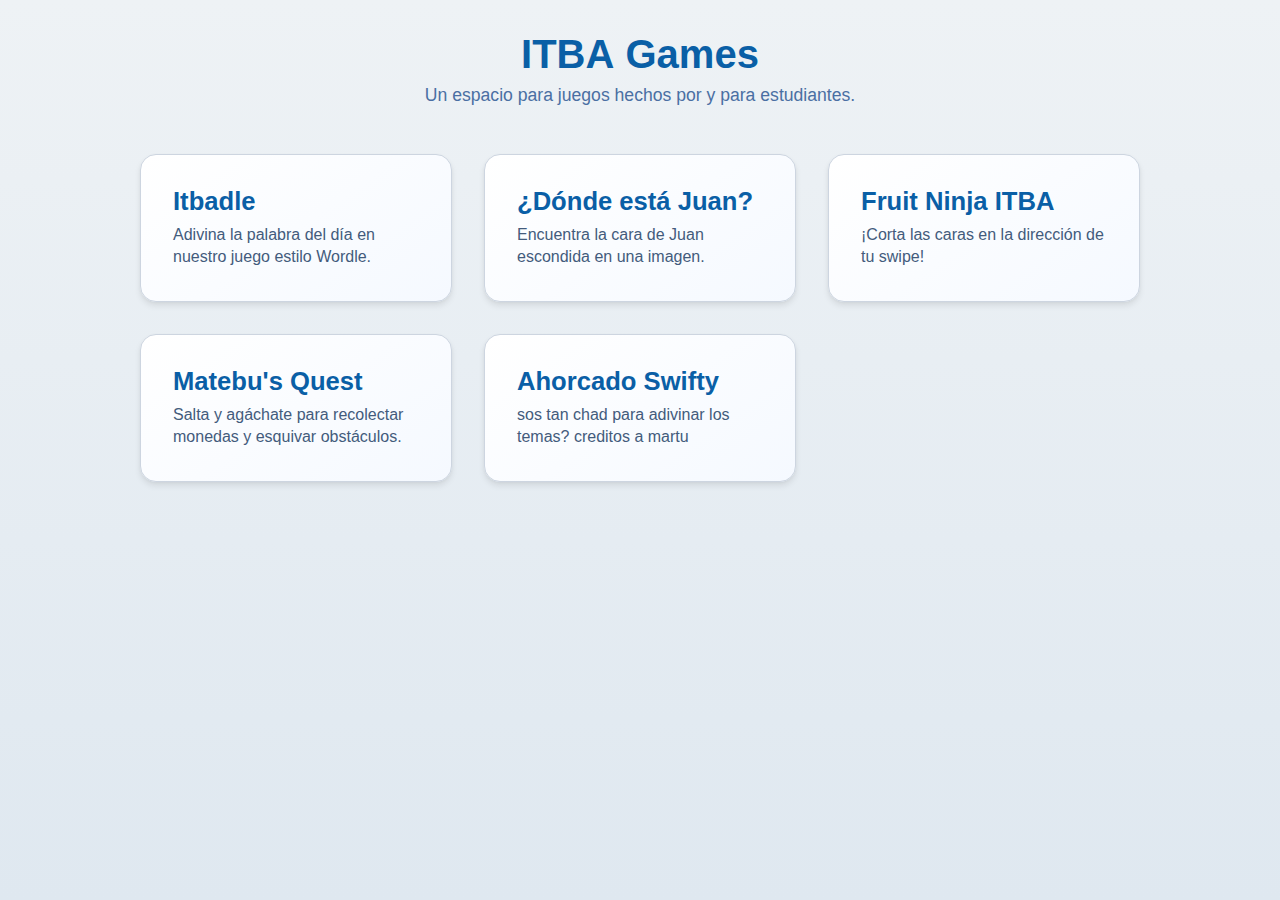
<file: index.html>
<!DOCTYPE html>
<html lang="es">
  <head>
    <meta charset="UTF-8" />
    <meta name="viewport" content="width=device-width, initial-scale=1.0" />
    <title>ITBA Games Hub</title>
    <link rel="stylesheet" href="style.css" />
  </head>
  <body>
    <header>
      <h1>ITBA Games</h1>
      <p>Un espacio para juegos hechos por y para estudiantes.</p>
    </header>
    <main>
      <!-- Tarjeta de Itbadle -->
      <a class="game-card" href="games/itbadle/index.html">
        <div class="card-content">
          <h2>Itbadle</h2>
          <p>Adivina la palabra del día en nuestro juego estilo Wordle.</p>
        </div>
      </a>
      <!-- Tarjeta de "¿Dónde está Juan?" -->
      <a class="game-card" href="games/donde-esta-juan/index.html">
        <div class="card-content">
          <h2>¿Dónde está Juan?</h2>
          <p>Encuentra la cara de Juan escondida en una imagen.</p>
        </div>
      </a>
      <!-- Tarjeta de Fruit Ninja -->
      <a class="game-card" href="games/fruit-ninja/index.html">
        <div class="card-content">
          <h2>Fruit Ninja ITBA</h2>
          <p>¡Corta las caras en la dirección de tu swipe!</p>
        </div>
      </a>
      <!-- Tarjeta de Matebu's Quest -->
      <a class="game-card" href="games/matebus-quest/index.html">
        <div class="card-content">
          <h2>Matebu's Quest</h2>
          <p>Salta y agáchate para recolectar monedas y esquivar obstáculos.</p>
        </div>
      </a>
      <!-- Tarjeta de Swifty Ahorcado -->
      <a class="game-card" href="games/switfy-ahorcado/index.html">
        <div class="card-content">
          <h2>Ahorcado Swifty</h2>
          <p>sos tan chad para adivinar los temas? creditos a martu</p>
        </div>
      </a>
    </main>
  </body>
</html>
</file>
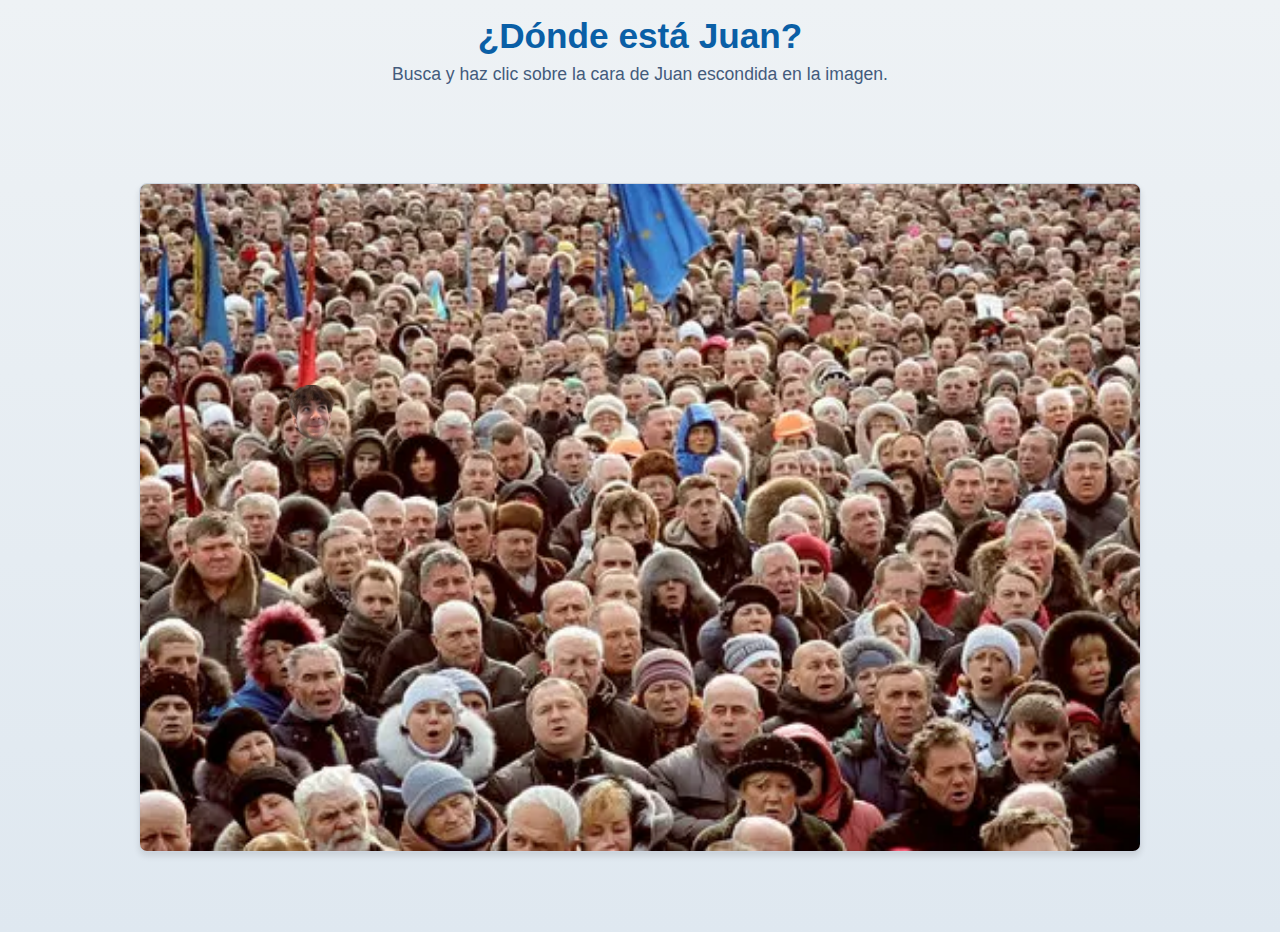
<file: games/donde-esta-juan/index.html>
<!DOCTYPE html>
<html lang="es">
  <head>
    <meta charset="UTF-8" />
    <meta name="viewport" content="width=device-width, initial-scale=1.0" />
    <title>¿Dónde está Juan? - ITBA Games</title>
    <link rel="stylesheet" href="style.css" />
    <!-- Confetti script para celebración al encontrar la cabeza -->
    <script src="../../confetti.js"></script>
  </head>
  <body>
    <header>
      <h1>¿Dónde está Juan?</h1>
      <p>Busca y haz clic sobre la cara de Juan escondida en la imagen.</p>
    </header>
    <main>
      <div id="game-container">
        <img id="background" alt="Fondo del juego" />
        <img id="juan" alt="Juan" />
      </div>
      <div id="message" hidden>¡Encontraste a Juan!</div>
    </main>
    <script src="script.js"></script>
  </body>
</html>
</file>
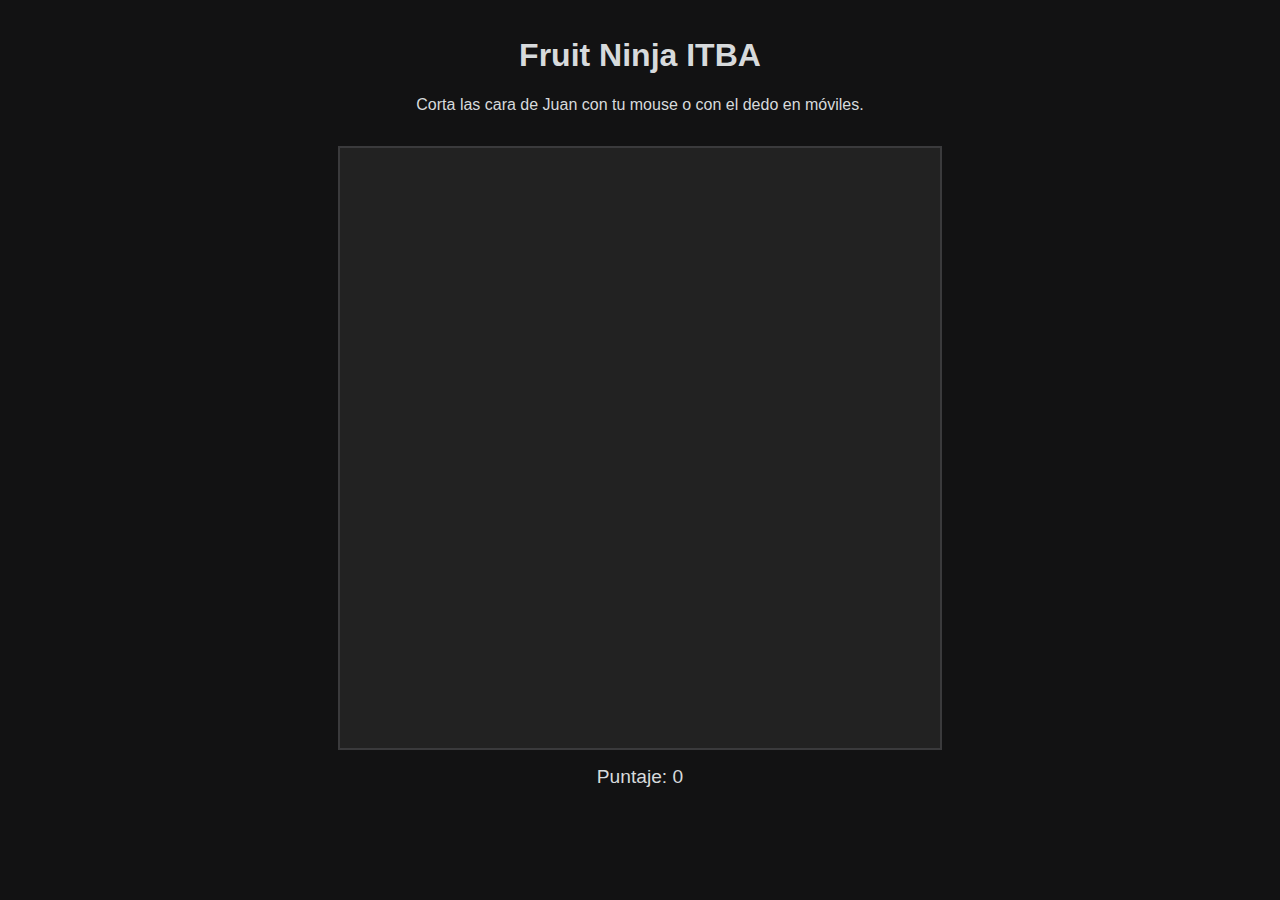
<file: games/fruit-ninja/index.html>
<!DOCTYPE html>
<html lang="es">
  <head>
    <meta charset="UTF-8" />
    <meta name="viewport" content="width=device-width, initial-scale=1.0" />
    <title>Juan Ninja</title>
    <link rel="stylesheet" href="style.css" />
  </head>
  <body>
    <header>
      <h1>Fruit Ninja ITBA</h1>
      <p>Corta las cara de Juan con tu mouse o con el dedo en móviles.</p>
    </header>
    <canvas id="gameCanvas"></canvas>
    <div id="score">Puntaje: 0</div>
    <script src="script.js"></script>
  </body>
</html>
</file>
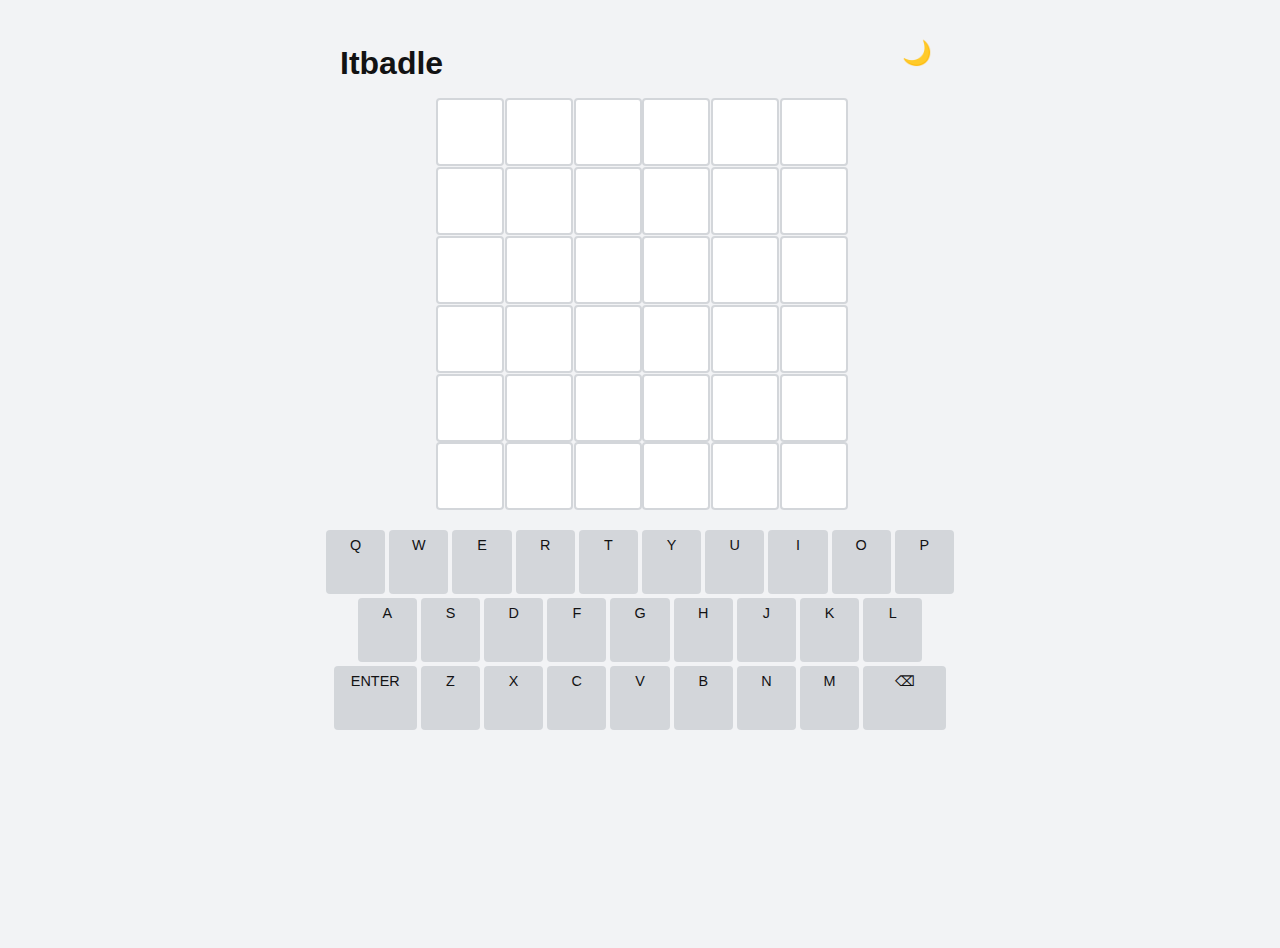
<file: games/itbadle/index.html>
<!DOCTYPE html>
<html lang="es">
  <head>
    <meta charset="UTF-8" />
    <meta name="viewport" content="width=device-width, initial-scale=1.0" />
    <title>Itbadle</title>
    <link rel="stylesheet" href="style.css" />
    <!-- Script para generar confetti al acertar la palabra -->
    <script src="../../confetti.js"></script>
  </head>
  <body>
    <!-- Encabezado con título y botón de modo oscuro/claro -->
    <header>
      <h1>Itbadle</h1>
      <button id="theme-toggle" aria-label="Cambiar tema">🌙</button>
    </header>
    <!-- Contenedor del tablero del juego -->
    <div id="board" aria-label="Tablero de juego"></div>

    <!-- Contenedor del teclado en pantalla -->
    <div id="keyboard" aria-label="Teclado virtual"></div>

    <!-- Mensajes de estado -->
    <div id="message" role="alert"></div>

    <!-- Pie de página vacío eliminado -->

    <script src="script.js"></script>
  </body>
</html>
</file>
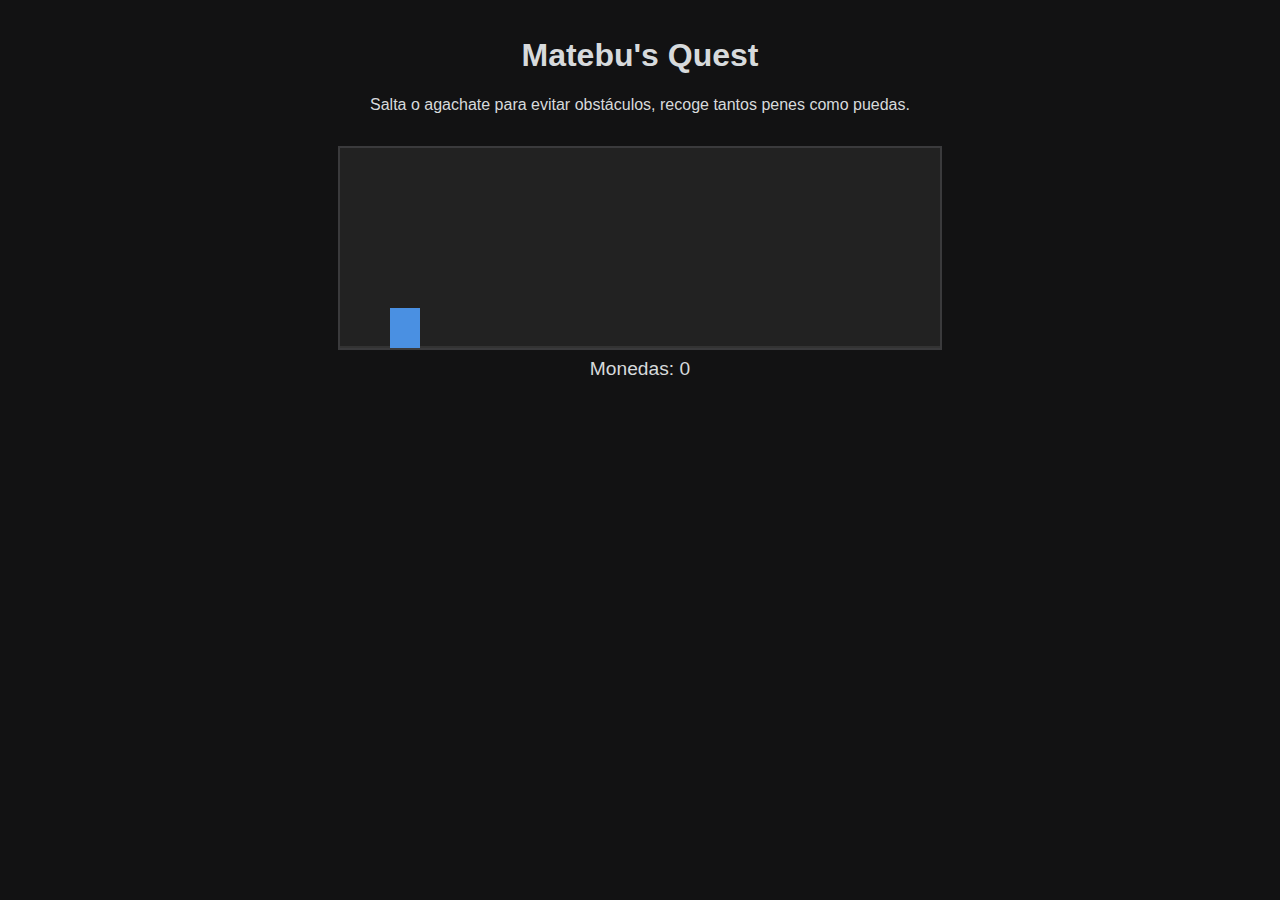
<file: games/matebus-quest/index.html>
<!DOCTYPE html>
<html lang="es">
<head>
  <meta charset="UTF-8" />
  <meta name="viewport" content="width=device-width, initial-scale=1.0" />
  <title>Matebu's Quest</title>
  <link rel="stylesheet" href="style.css" />
</head>
<body>
  <header>
    <h1>Matebu's Quest</h1>
    <p>Salta o agachate para evitar obstáculos, recoge tantos penes como puedas.</p>
  </header>

  <canvas id="gameCanvas"></canvas>
  <!-- Indicador de puntos (se usa una palabra neutra en lugar de un término sexual) -->
  <div id="score">Penes: 0</div>
  <div id="gameOver" style="display:none;">
    <p id="finalScore"></p>
    <button id="restartBtn">Reiniciar</button>
  </div>

  <script src="script.js"></script>
</body>
</html>
</file>
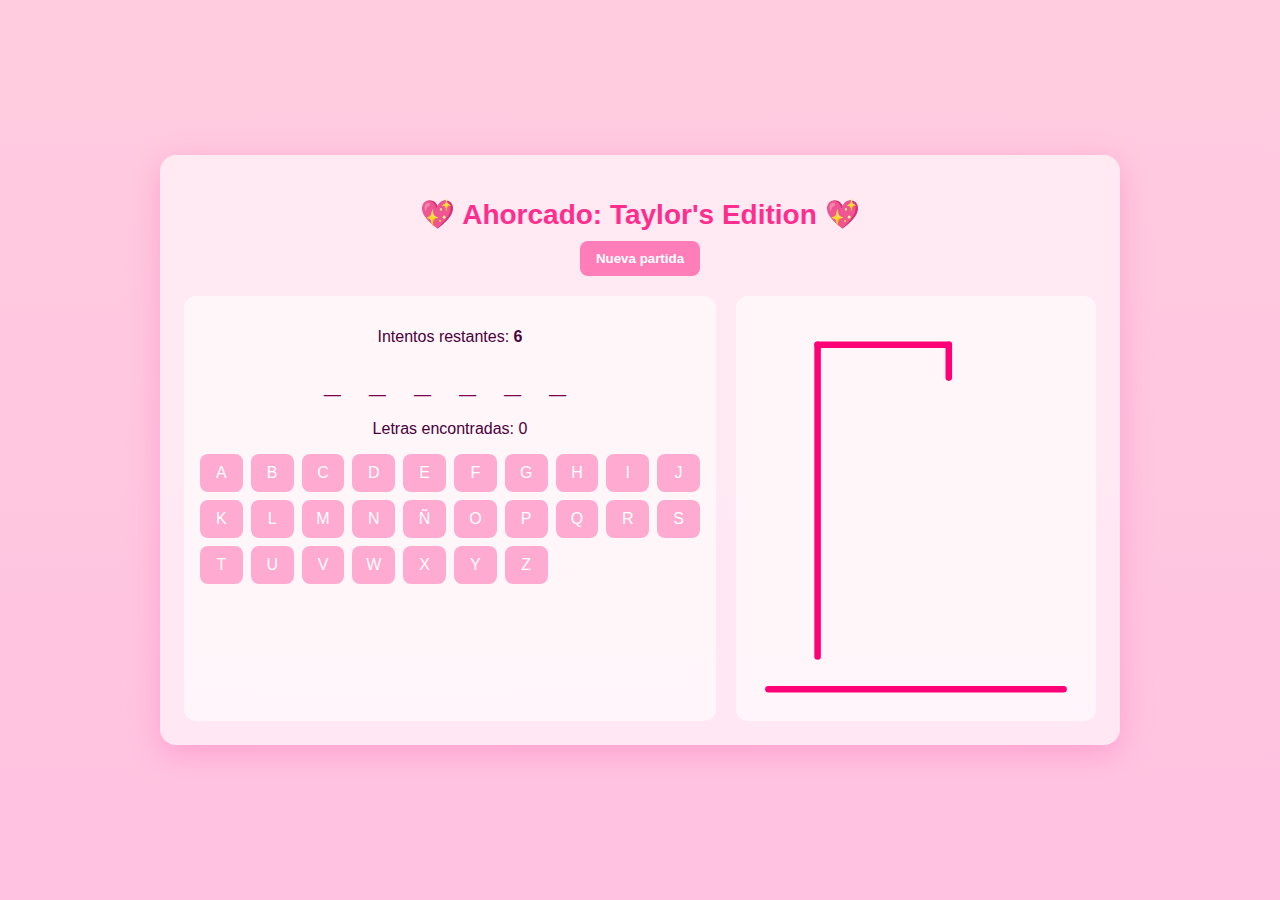
<file: games/switfy-ahorcado/index.html>
<!doctype html>
<html lang="es">
<head>
  <meta charset="utf-8" />
  <meta name="viewport" content="width=device-width, initial-scale=1" />
  <title>Ahorcado - Versión Taylor Swift</title>
  <style>
    :root{
      --bg:#ffebf6;
      --card:#ffe1f0;
      --accent:#ff7eb9;
      --good:#ff4fa2;
      --bad:#c2185b;
      --muted:#a36c84;
    }
    *{box-sizing:border-box}
    body{margin:0; font-family:'Poppins',sans-serif; background:linear-gradient(180deg,#ffccdf 0%, #ffc2e1 100%); color:#4a003a; display:flex; align-items:center; justify-content:center; min-height:100vh; padding:20px}
    .container{width:100%; max-width:960px; background:rgba(255,255,255,0.6); border-radius:16px; padding:24px; box-shadow:0 8px 30px rgba(255,105,180,0.4)}
    header{text-align:center;}
    h1{font-size:28px; color:#ff2e8e; margin-bottom:10px;}
    .main{display:grid; grid-template-columns:1fr 360px; gap:20px; margin-top:20px}
    .card{background:rgba(255,255,255,0.6); padding:16px; border-radius:12px}
    .word{font-size:30px; letter-spacing:10px; text-align:center; margin:20px 0; font-weight:600; color:#7a004c;}
    .keyboard{display:grid; grid-template-columns: repeat(10,1fr); gap:8px; margin-top:12px}
    .key{padding:10px 8px; border-radius:8px; background:#ffaad1; color:white; text-align:center; cursor:pointer; user-select:none; transition:0.2s}
    .key:hover{background:#ff8bbd}
    .key.used{opacity:0.4; cursor:default; background:#ffd2e7}
    .status{text-align:center; margin-top:10px;}
    .message{padding:10px 12px; border-radius:10px; font-weight:600; text-align:center;}
    .message.win{background:#ffe6f2; color:#ff0077;}
    .message.lose{background:#ffe6f2; color:#b40059;}
    svg{width:100%; height:100%; stroke:#ff0077;}
    button{background:var(--accent); color:white; border:none; border-radius:8px; padding:10px 16px; cursor:pointer; transition:0.2s; font-weight:600;}
    button:hover{background:#ff4fa2;}
    #newBtn{display:block; margin:0 auto;}
    @media (max-width:880px){ .main{grid-template-columns:1fr;} .keyboard{grid-template-columns:repeat(7,1fr);} }
  </style>
</head>
<body>
  <div class="container">
    <header>
      <h1>💖 Ahorcado: Taylor's Edition 💖</h1>
      <button id="newBtn">Nueva partida</button>
    </header>

    <div class="main">
      <div class="card">
        <div class="status">
          <p>Intentos restantes: <strong id="lives">6</strong></p>
          <div class="word" id="wordDisplay">_ _ _</div>
          <p id="wordProgress">Letras encontradas: 0</p>
        </div>

        <div class="keyboard" id="keyboard"></div>
        <div id="result" style="margin-top:20px"></div>
      </div>

      <div class="card" style="display:flex; align-items:center; justify-content:center; height:100%;">
        <svg viewBox="0 0 200 240" id="gallows" aria-hidden="true">
          <g stroke-width="4" fill="none" stroke-linecap="round" stroke-linejoin="round">
            <line x1="10" y1="230" x2="190" y2="230" />
            <line x1="40" y1="210" x2="40" y2="20" />
            <line x1="40" y1="20" x2="120" y2="20" />
            <line x1="120" y1="20" x2="120" y2="40" />
            <circle cx="120" cy="58" r="18" id="head" style="display:none" />
            <line x1="120" y1="76" x2="120" y2="128" id="body" style="display:none" />
            <line x1="120" y1="86" x2="96" y2="106" id="larm" style="display:none" />
            <line x1="120" y1="86" x2="144" y2="106" id="rarm" style="display:none" />
            <line x1="120" y1="128" x2="100" y2="164" id="lleg" style="display:none" />
            <line x1="120" y1="128" x2="140" y2="164" id="rleg" style="display:none" />
          </g>
        </svg>
      </div>
    </div>
  </div>

  <script>
    const WORDS = ["august", "babe", "betty", "change", "clean", "closure", "cowboy", "daylight", "delicate", "dorothea", "dress", "enchanted", "epiphany", "exile", "fearless", "fifteen", "gorgeous", "happiness", "haunted", "honey", "hoax", "innocent", "invisible", "ivy", "karma", "labyrinth", "loml", "lover", "marjorie", "maroon", "mastermind", "mean", "mine", "mirrorball", "nashville", "need", "opalite", "ours", "paris", "peace", "peter", "question", "red", "renegade", "riptide", "robin", "ronan", "seven", "slut", "style", "superman", "timeless", "treacherous", "untouchable", "wonderland", "wood", "willow"];

    let secret = '';
    let revealed = [];
    let lives = 6;
    let used = new Set();
    let won = false;
    let lost = false;

    const wordDisplay = document.getElementById('wordDisplay');
    const livesEl = document.getElementById('lives');
    const keyboardEl = document.getElementById('keyboard');
    const resultEl = document.getElementById('result');
    const newBtn = document.getElementById('newBtn');
    const wordProgress = document.getElementById('wordProgress');
    const faceParts = ['head','body','larm','rarm','lleg','rleg'];

    function buildKeyboard(){
      keyboardEl.innerHTML='';
      const letters = 'abcdefghijklmnñopqrstuvwxyz';
      for(const ch of letters){
        const btn = document.createElement('div');
        btn.className='key';
        btn.textContent=ch.toUpperCase();
        btn.dataset.letter=ch;
        btn.addEventListener('click', ()=> tryLetter(ch));
        keyboardEl.appendChild(btn);
      }
    }

    function pickWord(){
      const idx = Math.floor(Math.random()*WORDS.length);
      return WORDS[idx];
    }

    function updateDisplay(){
      wordDisplay.textContent = revealed.map(c => c ? c.toUpperCase() : '_').join(' ');
      livesEl.textContent = lives;
      wordProgress.textContent = `Letras encontradas: ${revealed.filter(Boolean).length}`;
      document.querySelectorAll('.key').forEach(k=>{
        const l = k.dataset.letter;
        k.classList.toggle('used', used.has(l));
      });
    }

    function revealPart(){
      const wrong = 6 - lives;
      if(wrong<=faceParts.length){
        const id = faceParts[wrong-1];
        if(id){
          const el = document.getElementById(id);
          if(el) el.style.display='';
        }
      }
    }

    function resetGallows(){
      for(const id of faceParts){
        const el = document.getElementById(id);
        if(el) el.style.display = 'none';
      }
    }

    function tryLetter(letter){
      if(won || lost) return;
      if(used.has(letter)) return;
      used.add(letter);
      const positions = [];
      for(let i=0;i<secret.length;i++){
        if(secret[i]===letter) positions.push(i);
      }
      if(positions.length>0){
        for(const p of positions) revealed[p]=secret[p];
        checkWin();
      } else {
        lives--;
        revealPart();
        if(lives<=0){ loseGame(); }
      }
      updateDisplay();
    }

    function checkWin(){
      if(revealed.every(Boolean)) winGame();
    }

    function winGame(){
      won=true; resultEl.innerHTML = `<div class="message win">✨ ¡Ganaste, swiftie! La palabra era <strong>${secret.toUpperCase()}</strong> ✨</div>`;
    }

    function loseGame(){
      lost=true; resultEl.innerHTML = `<div class="message lose">💔 Perdiste... la palabra era <strong>${secret.toUpperCase()}</strong></div>`;
      revealed = secret.split('');
      updateDisplay();
    }

    function startGame(){
      secret = pickWord();
      revealed = Array.from({length: secret.length}, ()=> false);
      used = new Set();
      lives = 6; won=false; lost=false;
      resultEl.innerHTML='';
      resetGallows();
      updateDisplay();
    }

    newBtn.addEventListener('click', startGame);

    window.addEventListener('keydown', (e)=>{
      if(e.key.length===1){
        const k = e.key.toLowerCase();
        if(/[a-zñ]/.test(k)) tryLetter(k);
      }
      if(e.key==='Enter' && (won || lost)) startGame();
    });

    buildKeyboard();
    startGame();
  </script>
</body>
</html>
</file>
<file: style.css>
/* Estilo para el hub de juegos */
/* Tipografía y paleta de colores */
body {
  font-family: -apple-system, BlinkMacSystemFont, "Segoe UI", Roboto, Oxygen,
    Ubuntu, Cantarell, "Open Sans", "Helvetica Neue", sans-serif;
  margin: 0;
  padding: 0;
  min-height: 100vh;
  background: linear-gradient(180deg, #eef2f5 0%, #dfe8f0 100%);
  color: #2d3a45;
  display: flex;
  flex-direction: column;
  align-items: center;
}

header {
  width: 100%;
  text-align: center;
  padding: 2rem 1rem 1rem;
  margin-bottom: 1rem;
}

header h1 {
  margin: 0;
  font-size: 2.5rem;
  font-weight: 700;
  color: #0a5fa6;
}

header p {
  margin: 0.5rem 0 0;
  font-size: 1.1rem;
  color: #4a6fa3;
}

main {
  width: 100%;
  max-width: 1000px;
  padding: 1rem;
  display: grid;
  grid-template-columns: repeat(auto-fit, minmax(280px, 1fr));
  gap: 2rem;
}

/* Estilo de las tarjetas */
.game-card {
  position: relative;
  display: block;
  border-radius: 1rem;
  padding: 2rem;
  text-decoration: none;
  overflow: hidden;
  transition: transform 0.3s ease, box-shadow 0.3s ease;
  background: linear-gradient(145deg, #ffffff 0%, #f5f9ff 100%);
  border: 1px solid #cdd5e0;
  box-shadow: 0 4px 6px rgba(0, 0, 0, 0.08), 0 1px 3px rgba(0, 0, 0, 0.04);
}

.game-card:hover {
  transform: translateY(-6px);
  box-shadow: 0 6px 12px rgba(0, 0, 0, 0.1), 0 3px 6px rgba(0, 0, 0, 0.05);
}

.card-content {
  display: flex;
  flex-direction: column;
  justify-content: center;
  height: 100%;
}

.game-card h2 {
  margin: 0 0 0.5rem;
  font-size: 1.6rem;
  font-weight: 600;
  color: #0a5fa6;
}

.game-card p {
  margin: 0;
  font-size: 1rem;
  line-height: 1.4;
  color: #435b7c;
}

/* Adaptación para pantallas pequeñas */
@media (max-width: 600px) {
  header h1 {
    font-size: 2rem;
  }
  header p {
    font-size: 1rem;
  }
  .game-card {
    padding: 1.5rem;
  }
  .game-card h2 {
    font-size: 1.4rem;
  }
  .game-card p {
    font-size: 0.95rem;
  }
}
</file>
<file: games/donde-esta-juan/style.css>
/* Estilos básicos para el juego ¿Dónde está Juan? */
body {
  font-family: -apple-system, BlinkMacSystemFont, "Segoe UI", Roboto, Oxygen,
    Ubuntu, Cantarell, "Open Sans", "Helvetica Neue", sans-serif;
  margin: 0;
  padding: 1rem;
  min-height: 100vh;
  background: linear-gradient(180deg, #eef2f5 0%, #dfe8f0 100%);
  color: #2d3a45;
  display: flex;
  flex-direction: column;
  align-items: center;
}

header {
  text-align: center;
  margin-bottom: 1rem;
}

header h1 {
  margin: 0;
  font-size: 2.2rem;
  color: #0a5fa6;
}

header p {
  margin-top: 0.5rem;
  font-size: 1.1rem;
  color: #435b7c;
}

main {
  width: 100%;
  max-width: 1000px;
  flex: 1;
  display: flex;
  flex-direction: column;
  align-items: center;
  justify-content: center;
}

#game-container {
  position: relative;
  width: 100%;
  /* mantener la relación de aspecto aproximada (3:2) cuando aún no se ha cargado la imagen */
  padding-top: 66.66%;
  background-color: #f5f8fb;
  border: 1px solid #cdd5e0;
  border-radius: 0.5rem;
  overflow: hidden;
  box-shadow: 0 4px 6px rgba(0, 0, 0, 0.1);
}

#game-container img {
  position: absolute;
  top: 0;
  left: 0;
  width: 100%;
  height: 100%;
  object-fit: cover;
}

#juan {
  cursor: pointer;
  /* width and height will be set via JS */
  object-fit: contain;
}

#message {
  margin-top: 1rem;
  padding: 1rem 2rem;
  background-color: #ffffff;
  border: 1px solid #cdd5e0;
  border-radius: 0.5rem;
  box-shadow: 0 2px 4px rgba(0, 0, 0, 0.1);
  font-size: 1.2rem;
  color: #0a5fa6;
}

/* Ajustes responsivos */
@media (max-width: 600px) {
  header h1 {
    font-size: 1.8rem;
  }
  header p {
    font-size: 1rem;
  }
  #message {
    font-size: 1rem;
    padding: 0.8rem 1.5rem;
  }
}

@media (max-width: 400px) {
  header h1 {
    font-size: 1.6rem;
  }
  header p {
    font-size: 0.95rem;
  }
  #message {
    font-size: 0.9rem;
    padding: 0.6rem 1rem;
  }
}
</file>
<file: games/fruit-ninja/style.css>
body {
  margin: 0;
  padding: 0;
  display: flex;
  flex-direction: column;
  align-items: center;
  background-color: #121213;
  color: #d7dadc;
  font-family: sans-serif;
  overflow: hidden;
}
header {
  text-align: center;
  margin: 1rem 0;
}
#gameCanvas {
  border: 2px solid #3a3a3c;
  background-color: #222;
  touch-action: none; /* evita el scroll en móviles */
}
#score {
  margin: 1rem;
  font-size: 1.2rem;
}
</file>
<file: games/itbadle/style.css>
/*
 * Estilos para el clon de Wordle
 * Puedes ajustar los colores y tamaños a tu gusto.
 */

:root {
  /* Ajusta el tamaño de las celdas y su separación */
  --cell-size: 4rem;
  --cell-gap: 0.3rem;
  /* Gradientes de fondo principal */
  /* Variables para temas claro y oscuro */
  --primary-bg-light: #f2f3f5;
  --primary-bg-dark: #121213;
  --border-color-light: #d3d6da;
  --border-color-dark: #3a3a3c;
  --key-bg-light: #d3d6da;
  --key-bg-dark: #3a3a3c;
  --cell-bg-light: #ffffff;
  --cell-bg-dark: #121213;
  --text-color-light: #121213;
  --text-color-dark: #d7dadc;
  --correct-bg-light: #6aaa64;
  --present-bg-light: #c9b458;
  --absent-bg-light: #787c7e;
  --correct-bg-dark: #538d4e;
  --present-bg-dark: #b59f3b;
  --absent-bg-dark: #3a3a3c;
  /* Fuente base */
  --font-family: -apple-system, BlinkMacSystemFont, "Segoe UI", Roboto,
    Oxygen, Ubuntu, Cantarell, "Open Sans", "Helvetica Neue", sans-serif;
  /* Variables dinámicas que se asignarán según el tema activo */
  --primary-bg: var(--primary-bg-light);
  --border-color: var(--border-color-light);
  --key-bg: var(--key-bg-light);
  --cell-bg: var(--cell-bg-light);
  --text-color: var(--text-color-light);
  --correct-bg: var(--correct-bg-light);
  --present-bg: var(--present-bg-light);
  --absent-bg: var(--absent-bg-light);
}

/* Temas claro y oscuro: estas clases asignan variables según el tema */
body.light-mode {
  --primary-bg: var(--primary-bg-light);
  --border-color: var(--border-color-light);
  --key-bg: var(--key-bg-light);
  --cell-bg: var(--cell-bg-light);
  --text-color: var(--text-color-light);
  --correct-bg: var(--correct-bg-light);
  --present-bg: var(--present-bg-light);
  --absent-bg: var(--absent-bg-light);
}

body.dark-mode {
  --primary-bg: var(--primary-bg-dark);
  --border-color: var(--border-color-dark);
  --key-bg: var(--key-bg-dark);
  --cell-bg: var(--cell-bg-dark);
  --text-color: var(--text-color-dark);
  --correct-bg: var(--correct-bg-dark);
  --present-bg: var(--present-bg-dark);
  --absent-bg: var(--absent-bg-dark);
}

body {
  font-family: var(--font-family);
  background-color: var(--primary-bg);
  color: var(--text-color);
  display: flex;
  flex-direction: column;
  align-items: center;
  padding: 1rem;
  min-height: 100vh;
  transition: background-color 0.3s, color 0.3s;
}

/* Contenedor del encabezado: incluye título y botón de tema */
header {
  display: flex;
  justify-content: space-between;
  align-items: center;
  width: 100%;
  max-width: 600px;
  margin-bottom: 1rem;
}

/* Botón para alternar el tema claro/oscuro */
#theme-toggle {
  font-size: 1.5rem;
  cursor: pointer;
  background: transparent;
  border: none;
  color: var(--text-color);
  padding: 0.25rem 0.5rem;
  border-radius: 0.25rem;
  transition: background-color 0.2s, color 0.2s;
}

#theme-toggle:hover {
  background-color: var(--border-color);
}

h1 {
  margin-bottom: 0;
  font-size: 2rem;
  font-weight: 700;
  color: var(--text-color);
}

/* El tablero usará una cuadrícula dinámica basada en la palabra */
#board {
  display: grid;
  /* Las filas se definen en JS según el número de intentos */
  /* Las columnas se ajustan dinámicamente en JS */
  gap: var(--cell-gap);
  margin-bottom: 1.5rem;
}

.cell {
  width: var(--cell-size);
  height: var(--cell-size);
  border: 2px solid var(--border-color);
  border-radius: 0.25rem;
  display: flex;
  justify-content: center;
  align-items: center;
  font-size: 1.6rem;
  font-weight: 600;
  text-transform: uppercase;
  user-select: none;
  background-color: var(--cell-bg);
  color: var(--text-color);
  box-shadow: none;
  transition: background-color 0.2s, border-color 0.2s, color 0.2s;
}

/* Estados de las casillas */
/* Estados de las casillas */
.cell.correct {
  background-color: var(--correct-bg);
  color: white;
  border-color: var(--correct-bg);
}

.cell.present {
  background-color: var(--present-bg);
  color: white;
  border-color: var(--present-bg);
}

.cell.absent {
  background-color: var(--absent-bg);
  color: white;
  border-color: var(--absent-bg);
}

/* Teclado */
#keyboard {
  /* El contenedor del teclado aloja filas flexibles */
  display: flex;
  flex-direction: column;
  align-items: center;
  gap: 0.25rem;
  max-width: 600px;
}

/* Fila de teclas */
.keyboard-row {
  display: flex;
  justify-content: center;
  gap: 0.25rem;
}

/* Desplazar ligeramente la segunda fila del teclado para imitar Wordle */
.keyboard-row:nth-child(2) {
  margin-left: 1rem;
  margin-right: 1rem;
}

/* Estilo básico para las teclas del teclado */
.key {
  min-width: 2.5rem;
  min-height: 3rem;
  padding: 0.5rem 0.6rem;
  border: none;
  border-radius: 0.25rem;
  text-align: center;
  cursor: pointer;
  user-select: none;
  background-color: var(--key-bg);
  text-transform: uppercase;
  color: var(--text-color);
  font-size: 0.9rem;
  line-height: 1;
  box-shadow: none;
  transition: background-color 0.2s, color 0.2s;
}

.key:hover {
  /* Aclarar ligeramente la tecla al pasar el ratón */
  filter: brightness(1.1);
}

.key.correct {
  background-color: var(--correct-bg);
  color: white;
  border-color: var(--correct-bg);
}

.key.present {
  background-color: var(--present-bg);
  color: white;
  border-color: var(--present-bg);
}

.key.absent {
  background-color: var(--absent-bg);
  color: white;
  border-color: var(--absent-bg);
}

/* Teclas más anchas (Enter y Borrar) */
.key.wide {
  min-width: 4rem;
  flex-grow: 1;
}

/* Celdas que representan espacios en frases: no se dibujan cuadros */
.space {
  width: var(--cell-size);
  height: var(--cell-size);
  border: none;
  background-color: transparent;
  pointer-events: none;
}

#message {
  margin-top: 1rem;
  font-weight: 600;
  font-size: 1.1rem;
  min-height: 2rem;
  color: var(--text-color);
  text-align: center;
}

footer {
  margin-top: auto;
  font-size: 0.875rem;
  text-align: center;
  max-width: 600px;
}

/* Ajustes responsivos para pantallas más estrechas */
@media (max-width: 600px) {
  :root {
    --cell-size: 3rem;
    --cell-gap: 0.25rem;
  }
  header {
    max-width: 100%;
    padding: 0.5rem 0.5rem 0.75rem;
  }
  h1 {
    font-size: 1.75rem;
  }
  #theme-toggle {
    font-size: 1.3rem;
  }
  /* Ajustar tamaño de teclas en pantallas pequeñas */
  .key {
    min-width: 2rem;
    min-height: 2.6rem;
    font-size: 0.8rem;
    padding: 0.4rem 0.5rem;
  }
  .key.wide {
    min-width: 3rem;
  }
}

@media (max-width: 400px) {
  :root {
    --cell-size: 2.6rem;
    --cell-gap: 0.2rem;
  }
  h1 {
    font-size: 1.6rem;
  }
  #theme-toggle {
    font-size: 1.1rem;
  }
  .key {
    min-width: 1.8rem;
    min-height: 2.4rem;
    font-size: 0.7rem;
    padding: 0.35rem 0.4rem;
  }
  .key.wide {
    min-width: 2.4rem;
  }
}
</file>
<file: games/matebus-quest/style.css>
body {
  margin: 0;
  padding: 0;
  background-color: #121213;
  color: #d7dadc;
  font-family: sans-serif;
  display: flex;
  flex-direction: column;
  align-items: center;
  overflow: hidden;
}
header {
  text-align: center;
  margin: 1rem 0;
}
#gameCanvas {
  border: 2px solid #3a3a3c;
  background-color: #222;
  touch-action: none;
}
#score {
  margin: 0.5rem;
  font-size: 1.2rem;
}
.game-over {
  display: none;
  text-align: center;
  margin-top: 1rem;
}
.game-over button {
  padding: 0.5rem 1rem;
  background-color: #4a90e2;
  color: #fff;
  border: none;
  border-radius: 4px;
  cursor: pointer;
}
</file>
